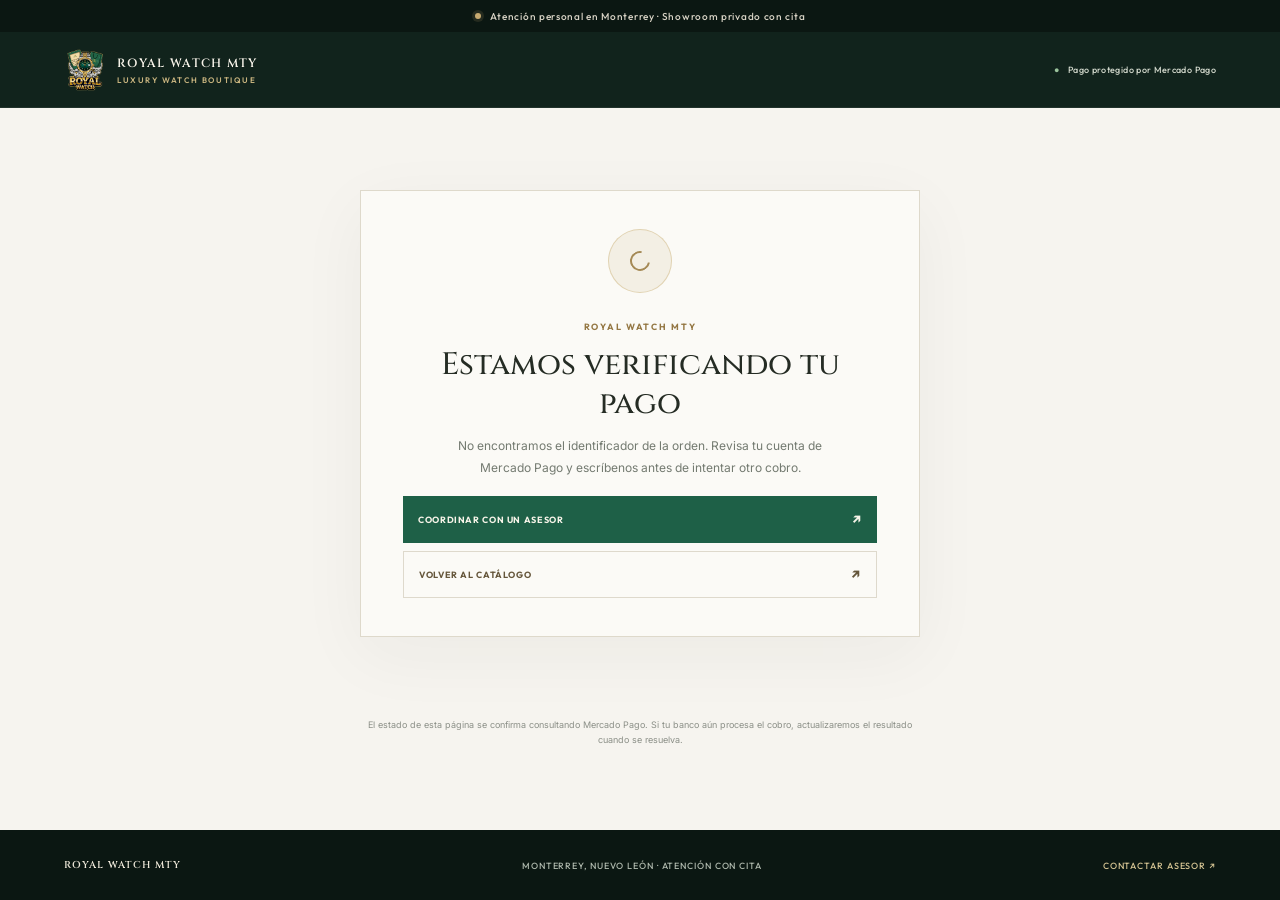
<file: pago.html>
<!DOCTYPE html>
<html lang="es">
<head>
<meta charset="UTF-8"><meta name="viewport" content="width=device-width, initial-scale=1"><meta name="theme-color" content="#10221d">
<title>Estado de tu compra | Royal Watch MTY</title>
<meta name="description" content="Consulta el estado de tu pago de forma segura con Royal Watch MTY.">
<link rel="icon" href="royalwatch logo hd sin fondo.png"><link rel="preconnect" href="https://fonts.googleapis.com"><link rel="preconnect" href="https://fonts.gstatic.com" crossorigin>
<link href="https://fonts.googleapis.com/css2?family=Cinzel:wght@400;500;600;700&family=Inter:wght@400;500;600;700&family=Outfit:wght@400;500;600;700&display=swap" rel="stylesheet"><link rel="stylesheet" href="pago.css">
</head>
<body>
<div class="payment-topline"><span class="payment-dot"></span> Atención personal en Monterrey · Showroom privado con cita</div>
<header class="payment-header"><a class="payment-logo" href="index.html"><img src="royalwatch logo hd sin fondo.png" alt=""><span><strong>ROYAL WATCH MTY</strong><small>LUXURY WATCH BOUTIQUE</small></span></a><span class="payment-secure"><span>●</span> Pago protegido por Mercado Pago</span></header>
<main class="payment-main"><section class="payment-card" aria-labelledby="payment-title"><div class="payment-emblem" id="payment-emblem" aria-hidden="true"><span></span></div><span class="payment-kicker">Royal Watch MTY</span><h1 id="payment-title">Estamos verificando tu pago</h1><p class="payment-message" id="payment-message" aria-live="polite">Consultamos la orden directamente con Mercado Pago. Esto puede tardar unos segundos.</p><div class="payment-spinner" id="payment-spinner" aria-hidden="true"></div><div class="payment-details" id="payment-details" hidden><div><span>Referencia de compra</span><strong id="payment-reference">—</strong></div><div><span>Pieza</span><strong id="payment-product">Royal Watch MTY</strong></div><div><span>Forma de pago</span><strong id="payment-plan">—</strong></div><div><span>Importe confirmado en línea</span><strong id="payment-paid">—</strong></div><div id="payment-balance-row" hidden><span>Saldo en efectivo al recibir</span><strong id="payment-balance">—</strong></div><div><span>Entrega</span><strong id="payment-delivery">—</strong></div></div><a class="payment-whatsapp" id="payment-whatsapp" href="https://api.whatsapp.com/send?phone=528121980008" target="_blank" rel="noopener noreferrer" hidden>Coordinar con un asesor <span>↗</span></a><a class="payment-home" href="index.html#catalogo">Volver al catálogo <span>↗</span></a></section><p class="payment-footnote">El estado de esta página se confirma consultando Mercado Pago. Si tu banco aún procesa el cobro, actualizaremos el resultado cuando se resuelva.</p></main>
<footer class="payment-footer"><span>ROYAL WATCH MTY</span><span>Monterrey, Nuevo León · Atención con cita</span><a href="https://api.whatsapp.com/send?phone=528121980008" target="_blank" rel="noopener noreferrer">Contactar asesor ↗</a></footer>
<script src="pago.js"></script>
</body></html>
</file>
<file: pago.css>
:root{--pine:#11231c;--pine-deep:#0b1712;--gold:#c7aa70;--ink:#232b24;--muted:#7c8479;--paper:#f6f4ef;--line:#e4e0d6;--serif:"Cinzel",Georgia,serif;--sans:"Inter",Arial,sans-serif;--sub:"Outfit",Arial,sans-serif}*{box-sizing:border-box}body{min-height:100vh;margin:0;display:grid;grid-template-rows:auto auto 1fr auto;color:var(--ink);background:var(--paper);font-family:var(--sans);-webkit-font-smoothing:antialiased}.payment-topline{display:flex;min-height:32px;align-items:center;justify-content:center;gap:9px;padding:7px 14px;color:#d8d3c5;background:var(--pine-deep);font:500 10px var(--sub);letter-spacing:.07em}.payment-dot{width:6px;height:6px;border-radius:50%;background:var(--gold);box-shadow:0 0 0 3px #c7aa7022}.payment-header{height:76px;display:flex;align-items:center;justify-content:space-between;gap:20px;padding:0 max(5vw,24px);border-bottom:1px solid #ffffff12;color:#f7f3e9;background:var(--pine)}.payment-logo{display:flex;align-items:center;gap:11px;color:inherit;text-decoration:none}.payment-logo img{width:42px;height:42px;object-fit:contain}.payment-logo span{display:grid;gap:4px}.payment-logo strong{font:600 12px var(--serif);letter-spacing:.11em}.payment-logo small{color:#c8b47f;font:600 8px var(--sub);letter-spacing:.2em}.payment-secure{display:flex;align-items:center;gap:8px;color:#d1d7cb;font:500 9px var(--sub);letter-spacing:.04em}.payment-secure span{color:#9bc39c}.payment-main{display:grid;place-items:center;padding:50px 20px}.payment-card{width:min(560px,100%);padding:38px 42px;border:1px solid #ded9cb;background:#fbfaf6;box-shadow:0 18px 65px #2832250c;text-align:center}.payment-emblem{display:grid;width:64px;height:64px;place-items:center;margin:0 auto 21px;border:1px solid #c6a76866;border-radius:50%;background:#f3efe4}.payment-emblem span{width:20px;height:20px;border:2px solid #a58a56;border-radius:50%;border-right-color:transparent;transform:rotate(-35deg)}.payment-card[data-status=paid] .payment-emblem span{width:26px;height:13px;border:0;border-bottom:2px solid #286448;border-left:2px solid #286448;border-radius:0;transform:rotate(-45deg) translate(2px,-2px)}.payment-card[data-status=failed] .payment-emblem span,.payment-card[data-status=refunded] .payment-emblem span{width:20px;height:2px;border:0;border-radius:0;background:#a95c4d;transform:rotate(45deg)}.payment-card[data-status=failed] .payment-emblem span:after,.payment-card[data-status=refunded] .payment-emblem span:after{display:block;width:20px;height:2px;background:#a95c4d;content:"";transform:rotate(90deg)}.payment-kicker{color:#947743;font:700 9px var(--sub);letter-spacing:.19em;text-transform:uppercase}.payment-card h1{margin:12px 0;color:#252c24;font:500 clamp(23px,4vw,31px)/1.25 var(--serif)}.payment-message{max-width:400px;margin:0 auto;color:#737a70;font-size:12px;line-height:1.8}.payment-spinner{width:22px;height:22px;margin:21px auto 0;border:2px solid #ded9cc;border-top-color:#9e8554;border-radius:50%;animation:spin .9s linear infinite}.payment-spinner[hidden]{display:none}@keyframes spin{to{transform:rotate(360deg)}}.payment-details{display:grid;gap:0;margin-top:24px;border:1px solid #e2ded3;background:#f4f2eb;text-align:left}.payment-details[hidden]{display:none}.payment-details>div{display:flex;align-items:flex-start;justify-content:space-between;gap:20px;padding:12px 14px;border-bottom:1px solid #e2ded3}.payment-details>div:last-child{border-bottom:0}.payment-details>div[hidden]{display:none}.payment-details span{color:#747b71;font-size:10px;line-height:1.5}.payment-details strong{color:#303a31;text-align:right;font:600 10px/1.5 var(--sub);overflow-wrap:anywhere}.payment-whatsapp,.payment-home{display:flex;min-height:47px;align-items:center;justify-content:space-between;gap:12px;padding:0 15px;text-decoration:none;font:700 9px var(--sub);letter-spacing:.07em;text-transform:uppercase}.payment-whatsapp{margin-top:17px;color:#f7f4e9;background:#1e6047}.payment-whatsapp:hover{background:#267552}.payment-whatsapp span,.payment-home span{font-size:14px}.payment-whatsapp[hidden]{display:none}.payment-home{margin-top:8px;border:1px solid #ded9cc;color:#65563b;background:transparent}.payment-home:hover{border-color:#c6a768}.payment-footnote{max-width:550px;margin:18px auto 0;color:#8b8f87;text-align:center;font-size:9px;line-height:1.65}.payment-footer{min-height:70px;display:flex;align-items:center;justify-content:space-between;gap:18px;padding:15px max(5vw,24px);color:#adb7ab;background:var(--pine-deep);font:500 9px var(--sub);letter-spacing:.1em;text-transform:uppercase}.payment-footer>span:first-child{color:#eee8d9;font:600 10px var(--serif);letter-spacing:.1em}.payment-footer a{color:#d5c493;text-decoration:none}.payment-footer a:hover{color:#fff}@media(max-width:580px){.payment-topline{font-size:8px}.payment-header{height:65px;padding:0 15px}.payment-logo{gap:7px}.payment-logo img{width:35px;height:35px}.payment-logo strong{font-size:9px}.payment-logo small{font-size:6px}.payment-secure{font-size:7px}.payment-main{padding:30px 14px}.payment-card{padding:29px 18px}.payment-card h1{font-size:23px}.payment-message{font-size:11px}.payment-details>div{gap:12px;padding:11px}.payment-details span,.payment-details strong{font-size:9px}.payment-footer{align-items:flex-start;flex-direction:column;gap:9px;padding:16px;font-size:8px}}
</file>
